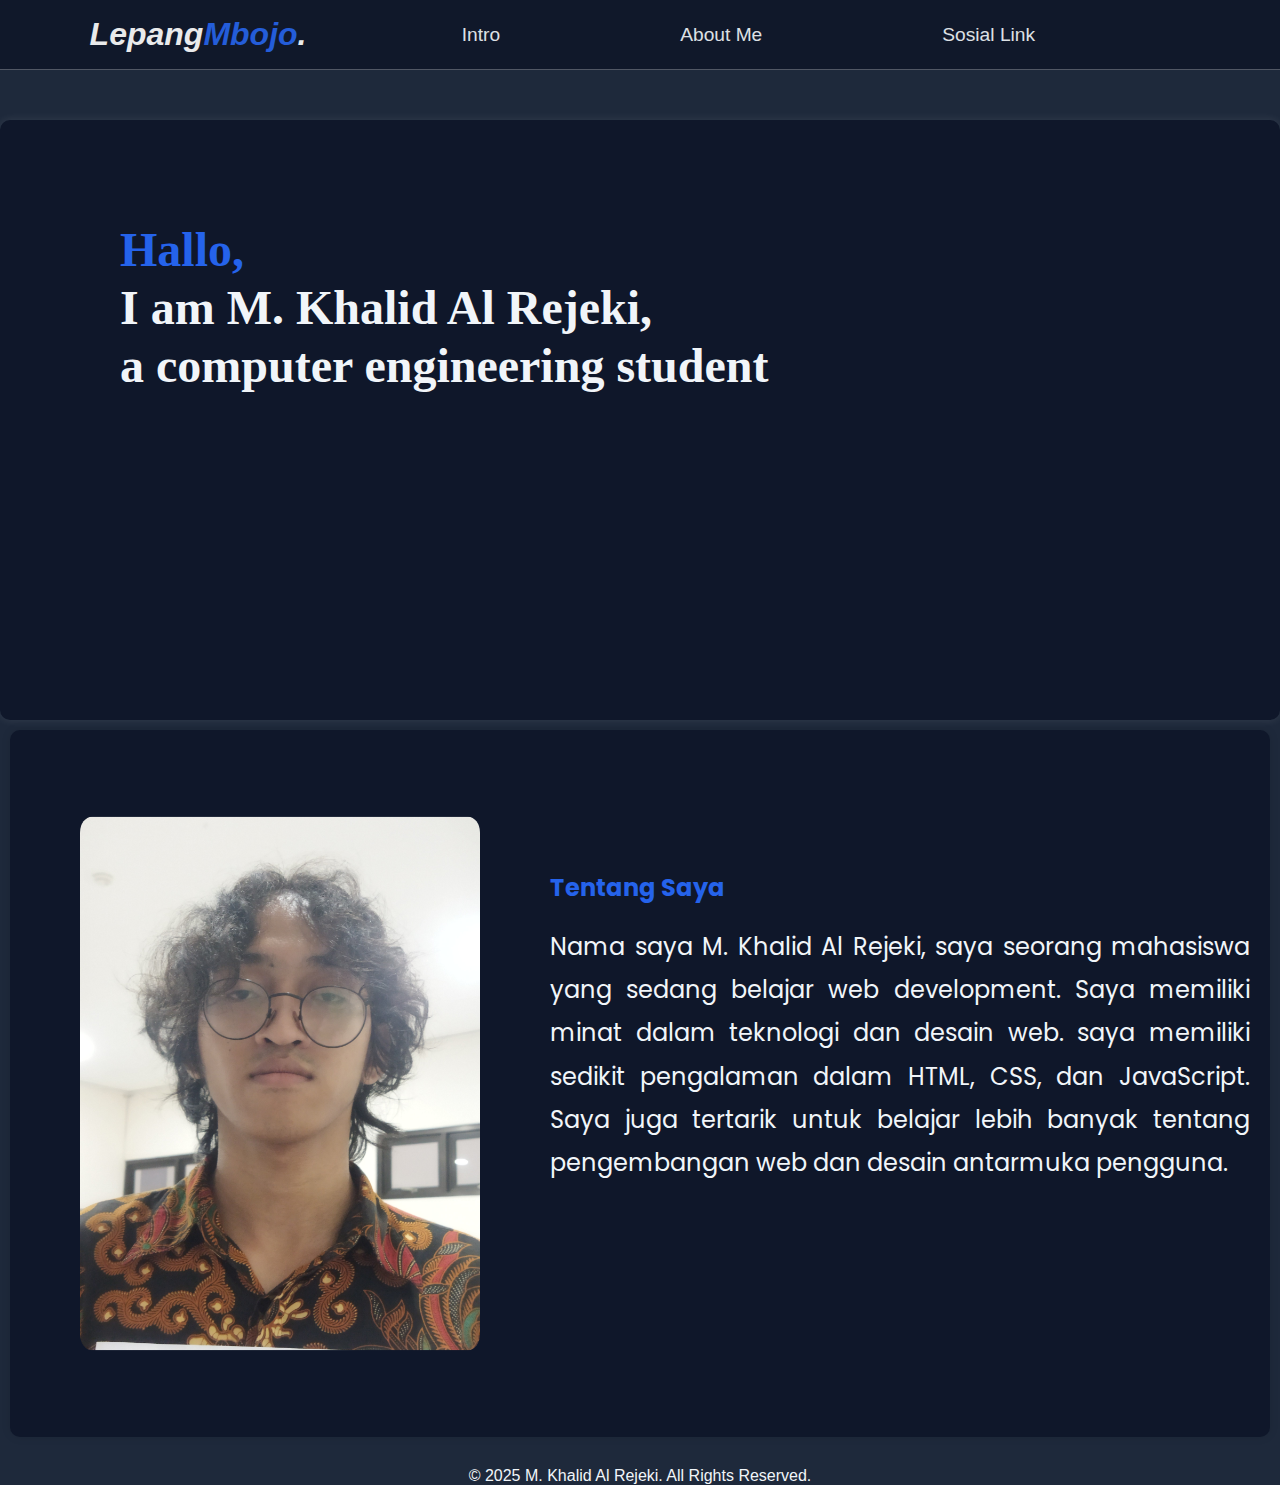
<file: index.html>
<!DOCTYPE html>
<html lang="id">
<head>
    <meta charset="UTF-8">
    <meta name="viewport" content="width=device-width, initial-scale=1.0">
    <title>Portofolio Saya</title>

   <!-- font -->
   <link rel="preconnect" href="https://fonts.googleapis.com">
   <link rel="preconnect" href="https://fonts.gstatic.com" crossorigin>
   <link href="https://fonts.googleapis.com/css2?family=Inter+Tight:ital,wght@0,100..900;1,100..900&family=Poppins:ital,wght@0,100;0,200;0,300;0,400;0,500;0,600;0,700;0,800;0,900;1,100;1,200;1,300;1,400;1,500;1,600;1,700;1,800;1,900&display=swap" rel="stylesheet">
   
   <link rel="preconnect" href="https://fonts.googleapis.com">
   <link rel="preconnect" href="https://fonts.gstatic.com" crossorigin>
   <link href="https://fonts.googleapis.com/css2?family=Playfair+Display:ital,wght@0,400..900;1,400..900&display=swap" rel="stylesheet">


    <link rel="stylesheet" href="styles.css">
</head>
<body>
    
    <header>
    <nav class ="navbar">
        <a href="#logo" class="navlogo">Lepang<span>Mbojo</span>.</a>
   
        <ul class="nav-link">
            <li><a href="#intro" class="nav-link" >Intro</a></li>
           <li><a href="#about" class = "nav-link" >About Me</a></li>
            <li><a href="sosial.html" class="nav-link" >Sosial Link</a></li>
         </ul>
    </header>

    <section id="intro" class="intro">
        <div class="intro-content">
            <h1 class="Header0">Hallo,</h1>
            <h1 class="Header1">I am M. Khalid Al Rejeki,
            <br> 
                a computer engineering student
            </h1>
        </section>

        <section id="about" class="about">
            <div class ="profile">
                <img src="aset/apalahhh.jpg" alt="Profile Picture" class="profile-pic">
             </div>
         <div class="about-content">
                <h2 class="aboutme">Tentang Saya</h2>
                <p class="p1about">Nama saya M. Khalid Al Rejeki, saya seorang mahasiswa yang sedang belajar web development. Saya memiliki minat dalam teknologi dan desain web.
                saya memiliki sedikit pengalaman dalam HTML, CSS, dan JavaScript. Saya juga tertarik untuk belajar lebih banyak tentang pengembangan web dan desain antarmuka pengguna.</p>
        </div> 
    </section>
  
    <footer class="footer">
<p>&copy; 2025 M. Khalid Al Rejeki. All Rights Reserved.</p>
</footer>
        <script src="back.js"></script>
</body>
</html>
</file>
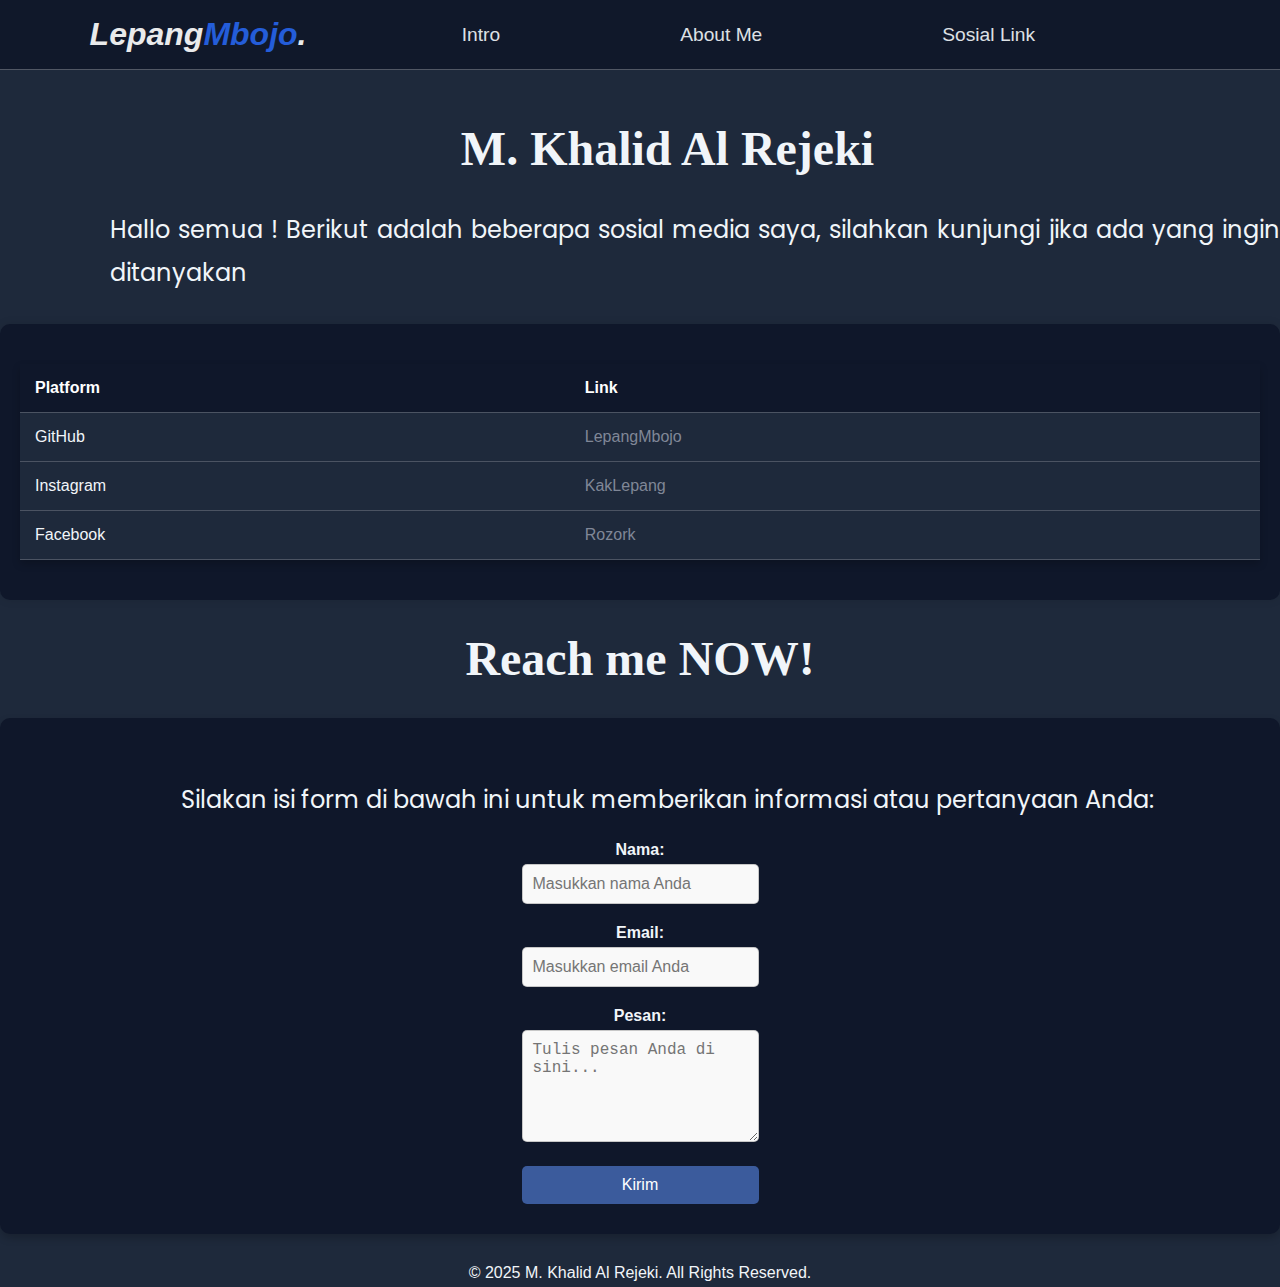
<file: sosial.html>
<!DOCTYPE html>
<html lang="en">
<head>
    <meta charset="UTF-8">
    <meta name="viewport" content="width=device-width, initial-scale=1.0">
    <title>sosiallink</title>
    
   <!-- font -->
   <link rel="preconnect" href="https://fonts.googleapis.com">
   <link rel="preconnect" href="https://fonts.gstatic.com" crossorigin>
   <link href="https://fonts.googleapis.com/css2?family=Inter+Tight:ital,wght@0,100..900;1,100..900&family=Poppins:ital,wght@0,100;0,200;0,300;0,400;0,500;0,600;0,700;0,800;0,900;1,100;1,200;1,300;1,400;1,500;1,600;1,700;1,800;1,900&display=swap" rel="stylesheet">
   
   <link rel="preconnect" href="https://fonts.googleapis.com">
   <link rel="preconnect" href="https://fonts.gstatic.com" crossorigin>
   <link href="https://fonts.googleapis.com/css2?family=Playfair+Display:ital,wght@0,400..900;1,400..900&display=swap" rel="stylesheet">

    <link rel="stylesheet" href="styles.css">
  
</head>

<body>
 
<header>
    <nav class ="navbar">
        <a href="#logo" class="navlogo">Lepang<span>Mbojo</span>.</a>
   
        <ul class="nav-link">
            <li><a href="index.html" class="nav-link" >Intro</a></li>
           <li><a href="index.html" class = "nav-link" >About Me</a></li>
            <li><a href="sosial.html" class="nav-link" >Sosial Link</a></li>
         </ul>
        </header>
    <div class="awal">
        <h1 class="Header3">M. Khalid Al Rejeki</h1>
        <p class="p1sosial">Hallo semua ! Berikut adalah beberapa sosial media saya, silahkan kunjungi jika ada yang ingin ditanyakan </p>
    </div>
    <section id="sosial" class="sosialAcount">
        <div class="sosial">
            <table>
                <thead>
                    <tr>
                        <th>Platform</th>
                        <th>Link</th>
                    </tr>
                </thead>
                <tbody>
                    <tr>
                        <td>GitHub</td>
                        <td><a href="https://github.com/LepangMbojo" target="_blank">LepangMbojo</a></td>
                    </tr>
                    <tr>
                        <td>Instagram</td>
                        <td><a href="https://www.instagram.com/LepangMbojo" target="_blank">KakLepang</a></td>
                    </tr>
                    <tr>
                        <td>Facebook</td>
                        <td><a href="https://www.facebook.com/khalid.rizky.33" target="_blank">Rozork</a></td>
                    </tr>
                </tbody>
            </table>
        </div>
    </section>

<section id="contact" class="contact">
    <div class="contact">
        <h1 class="Header3">Reach me NOW!</h1>
    </div>

    <div class="form-container" >
        <p class="p1sosial">Silakan isi form di bawah ini untuk memberikan informasi atau pertanyaan Anda:</p>
        <form action="#" method="POST">
            <div class="form-group">
                <label for="name">Nama:</label>
                <input type="text" id="name" name="name" placeholder="Masukkan nama Anda" required>
            </div>
            <div class="form-group">
                <label for="email">Email:</label>
                <input type="email" id="email" name="email" placeholder="Masukkan email Anda" required>
            </div>
            <div class="form-group">
                <label for="message">Pesan:</label>
                <textarea id="message" name="message" rows="5" placeholder="Tulis pesan Anda di sini..." required></textarea>
            </div>
            <button type="submit" class="submit-button">Kirim</button>
        </form>
    </div>

    <footer class="footer">
        <p>&copy; 2025 M. Khalid Al Rejeki. All Rights Reserved.</p>
        </footer>

 <script src="back.js"></script>
</body>
</html>
</file>
<file: styles.css>
:root{
    --primary-color: #0F172A; /* Hijau Tua */
    --secondary-color: #0F172A;  /* Hijau Muda */
    --background-color: #1E293B; /* Abu-abu Terang */
    --text-color: #F1F5F9; /* Hitam */
}

*{
    margin: 0;
    padding: 0;
    box-sizing: border-box;
    outline: none;
    border: none;
    text-decoration: none;
}

header {
padding: 20px;

}

body {
    font-family: Arial, sans-serif;
    margin: 0;
    padding: 80px 0 0 0; 
    background-color: var(--background-color);
    color: var(--text-color);
    text-align: center;
}

.navbar{
    display: flex;
    justify-content: space-between;
    align-items: center;
    padding: 1rem 7%;  
    background-color: var(--primary-color);
    border-bottom: 1px solid rgb(255, 255, 255, 0.1);
    position: fixed;
    top : 0;
    left: 0;
    right: 0;
    z-index: 1000;
    opacity: 0.9;
    border-bottom: 1px solid rgba(255, 255, 255, 0.3); 
}

.navlogo{
    font-size: 2rem;
    font-weight: 600;
    align-items: center;
    color: #ffffff;
font-style: italic;
}

.navlogo span{
    color: #2563EB;
}

.nav-link{
    list-style: none; 
    display: flex;
    justify-content: center;
    gap: 150px; 
    flex-grow: 1;
    padding: 0;
    margin: 0;
}

.nav-link li {
    font-size: 1.2rem;
    font-weight: 500;
    color: var(--text-color); 
    transition: all 0.3s ease-in-out;
    display: flex;
    align-items: center;
    padding: 0 15px; 

}

.nav-link a {
    text-decoration: none; /* Hilangkan garis bawah */
    color: var(--text-color); /* Warna teks */
    font-weight: 500; /* Tebal teks */
    transition: color 0.3s ease; /* Animasi saat hover */
}

.nav-link a:hover {
    color: #2563EB; /* Warna saat hover */
}


.intro  {
    
    max-width: 1500px;
    margin: auto;
    background: var(--secondary-color);
    padding: 20px;
    box-shadow: 0 0 10px rgba(255, 255, 255, 0.1);
    border-radius: 10px;
    min-height: 600px;
}


.Header0 {
    font-size: 3rem; 
    font-weight: bold;
    color:#2563EB; 
    margin: 2px 0; 
    padding-left: 100px;
    text-align: left;
    animation: fadeIn 1s ease-in-out forwards;
    padding-top: 80px;
    font-family: 'playfair', serif;
}


.Header1 {
    font-size: 3rem; 
    font-weight: bold;
    line-height: 1.2; 
    color: var(--text-color);
    margin: 2px 0; 
    padding-left: 100px;
    display: flex;
    text-align: left;
    animation: fadeIn 1s ease-in-out forwards;
    font-family: 'playfair', serif;
}


.about {
    display: flex;
    max-width: 1500px;
    margin:10px ;
    background: var(--secondary-color);
    padding: 20px;
    box-shadow: 0 0 10px rgba(0,0,0,0.1);
    border-radius: 10px;
    min-height: 100px;
    margin-bottom: 30px;
}


.profile {
    display: flex;
    align-items: center;
    justify-content:flex-start;
    transform: scale(0.8);
}

.profile img {
    width: 500px; 
    height: auto; 
    border-radius: 3%; 
    object-fit: cover; 
}

.about-content {
    flex: 1;
    font-size: 1.5rem; 
    color: var(--text-color); 
    text-align: left;
    padding-left: 20px;
    padding-top: 120px;
}


.aboutme {
    font-size: 1.5rem; 
    font-weight: bold;
    color:#2563EB; 
    text-align: left;
    padding-bottom: 20px;
    font-family: 'poppins', sans-serif;
}


.awal{
    
    padding-left: 55px;
    animation: fadeIn 1s ease-in-out forwards;
}

.p1about {
    font-size: 1.5rem; 
    color: var(--text-color); 
    line-height: 1.5; 
    margin-bottom: 20px;
    text-align: justify;
    line-height: 1.8;
    font-family: 'poppins', sans-serif;

}


.sosial{
    animation: fadeIn 1s ease-in-out forwards;
    display: flex;
    max-width: 1300px;
    margin: 30px auto; 
    background: var(--secondary-color);
    padding: 20px;
    box-shadow: 0 0 10px rgba(0,0,0,0.1);
    border-radius: 10px;
    min-height: 100px;
    margin-bottom: 30px;
}


.p1sosial {
    font-size: 1.5rem; 
    color: var(--text-color); 
    line-height: 1.5; 
    margin-bottom: 20px;
    text-align: justify;
    line-height: 1.8;
    font-family: 'poppins', sans-serif;
    padding-left: 55px;
    padding-top: 30px;
}

.Header3 {
    font-size: 3rem; 
    font-weight: bold;
    line-height: 1.2; 
    color: var(--text-color);
    text-align: center;
    font-family: 'playfair', serif;
    animation: fadeIn 1s ease-in-out forwards;
    
}

.form-container {
        display: flex;
        flex-direction: column; 
        align-items: center; 
        justify-content: center; 
        max-width: 1300px; 
        margin: 30px auto; 
        background: var(--secondary-color); 
        padding: 30px; 
        box-shadow: 0 4px 8px rgba(0, 0, 0, 0.2); 
        border-radius: 10px; 
        color: var(--text-color);
        animation: fadeIn 1s ease-in-out forwards;
    }
    
    .form-container h2 {
        font-size: 2rem; 
        margin-bottom: 20px; 
        color: var(--primary-color); 
        text-align: center; 
    }
    
    .form-group {
        width: 100%;
        margin-bottom: 20px; 
    }
    
    .form-group label {
        display: block; 
        font-weight: bold; 
        margin-bottom: 5px; 
    }
    
    .form-group input,
    .form-group textarea {
        width: 100%; 
        padding: 10px; 
        border: 1px solid rgba(0, 0, 0, 0.2); 
        border-radius: 5px; 
        font-size: 1rem;
        background-color: #f9f9f9;
        color:#000000; 
    }
    
    .form-group input:focus,
    .form-group textarea:focus {
        outline: none; 
        border-color: var(--primary-color); 
        box-shadow: 0 0 5px rgba(0, 0, 0, 0.1); 
    }
    
    .submit-button {
        width: 100%; 
        padding: 10px; 
        background-color:rgb(59, 91, 156); 
        color: #ffffff; 
        border: none; 
        border-radius: 5px; 
        font-size: 1rem;
        cursor: pointer; 
        text-align: center; 
        transition: background-color 0.3s ease;}
    
    .submit-button:hover {
        background-color: #2563EB; 
    }


    .sosial table {
        width: 100%;
        border-collapse: collapse;
        margin: 20px 0;
        background-color: var(--background-color);
        color: var(--text-color);
        box-shadow: 0 4px 8px rgba(0, 0, 0, 0.2);
        border-radius: 0px;
    }
    
    .sosial th, .sosial td {
        padding: 15px;
        text-align: left;
        border-bottom: 1px solid rgba(255, 255, 255, 0.2);
    }
    
    .sosial th {
        background-color: var(--primary-color);
        color: #ffffff;
        font-weight: bold;
    }
    
    .sosial td a {
        color: #808797;
        text-decoration: none;
    }
    
    .sosial td a:hover {
        color: #2563EB;
    }



@keyframes fadeIn {
    from {
        opacity: 0;
        transform: translateY(-10px);
    }
    to {
        opacity: 1;
        transform: translateY(0);
    }}
</file>
